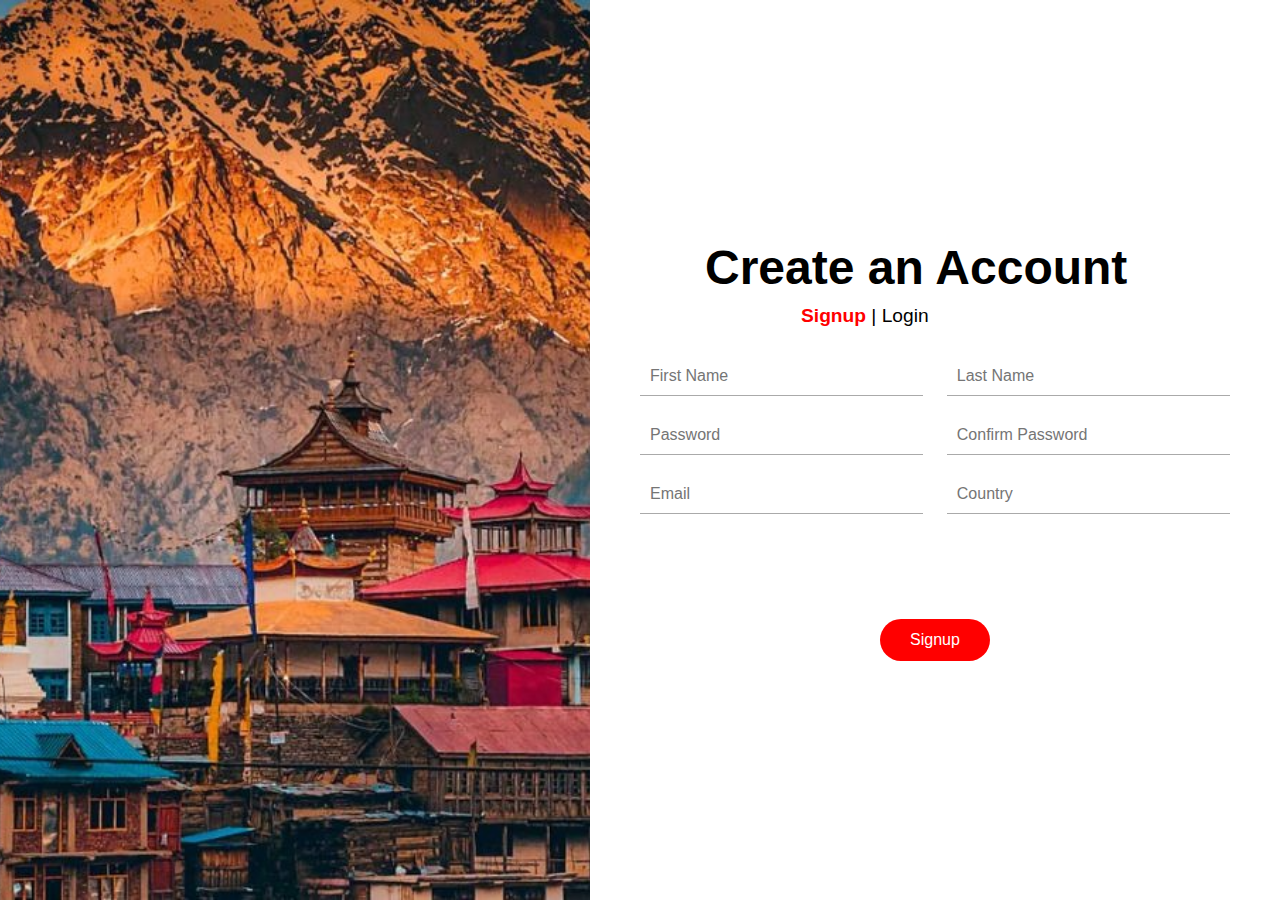
<file: index2.html>
<!DOCTYPE html>
<html lang="en">
<head>
  <meta charset="UTF-8">
  <title>Signup Page</title>
  <link rel="stylesheet" href="style2.css"></rel>    
</head>
<body>
  <div class="container">
    <div class="left-panel"></div>
    <div class="right-panel">
      <h1><span class="highlight">Create an Account</span></h1>
      <div class="toggle">
        <span class="signup">Signup  </span>   |   <span class="login">  Login</span>
      </div>
      <form class="signup-form">
        <div class="form-row">
          <input type="text" placeholder="First Name" required />
          <input type="text" placeholder="Last Name" required />
        </div>
        <div class="form-row">
          <input type="password" placeholder="Password" required />
          <input type="password" placeholder="Confirm Password" required />
        </div>
        <div class="form-row">
          <input type="email" placeholder="Email" required />
          <input type="text" placeholder="Country" required />
        </div>
        <div class="button-wrapper">
          <button type="submit">Signup</button>
        </div>
      </form>
    </div>
  </div>
</body>
</html>
</file>
<file: style2.css>
* {
      margin: 0;
      padding: 0;
      box-sizing: border-box;
      font-family: 'Segoe UI', sans-serif;
    }

    body, html {
      height: 100%;
    }

    .container {
      display: flex;
      height: 100vh;
    }

    .left-panel {
      flex: 1;
      background-image: url('form.jpeg'); 
      background-size: cover;
      background-position: center;
    }

    .right-panel {
      flex: 1;
      padding: 50px;
      background-color: #ffffff;
      display: flex;
      flex-direction: column;
      justify-content: center;
    }

    h1 {
      font-size: 3rem;
      margin-bottom: 10px;
    }

    .toggle {
      font-size: 1.2rem;
      margin-bottom: 30px;
      padding-left: 161px;
    }

    .signup {
      color: red;
      font-weight: bold;
    }

    .login {
      color: black;
      cursor: pointer;
    }

    .form-row {
      display: flex;
      justify-content: space-between;
      margin-bottom: 20px;
    }

    input {
      width: 48%;
      padding: 10px;
      font-size: 1rem;
      border: none;
      border-bottom: 1px solid #aaa;
      background-color: transparent;
      outline: none;
    }
.highlight{
	padding-left: 65px;
}
    .button-wrapper {
      text-align: center;
      margin-top: 20px;
    }

    button {
      background-color: red;
      color: white;
      border: none;
      padding: 12px 30px;
      font-size: 1rem;
      border-radius: 25px;
      cursor: pointer;
		margin-top: 85px;
    }

    button:hover {
      background-color: #d63031;
    }
</file>
